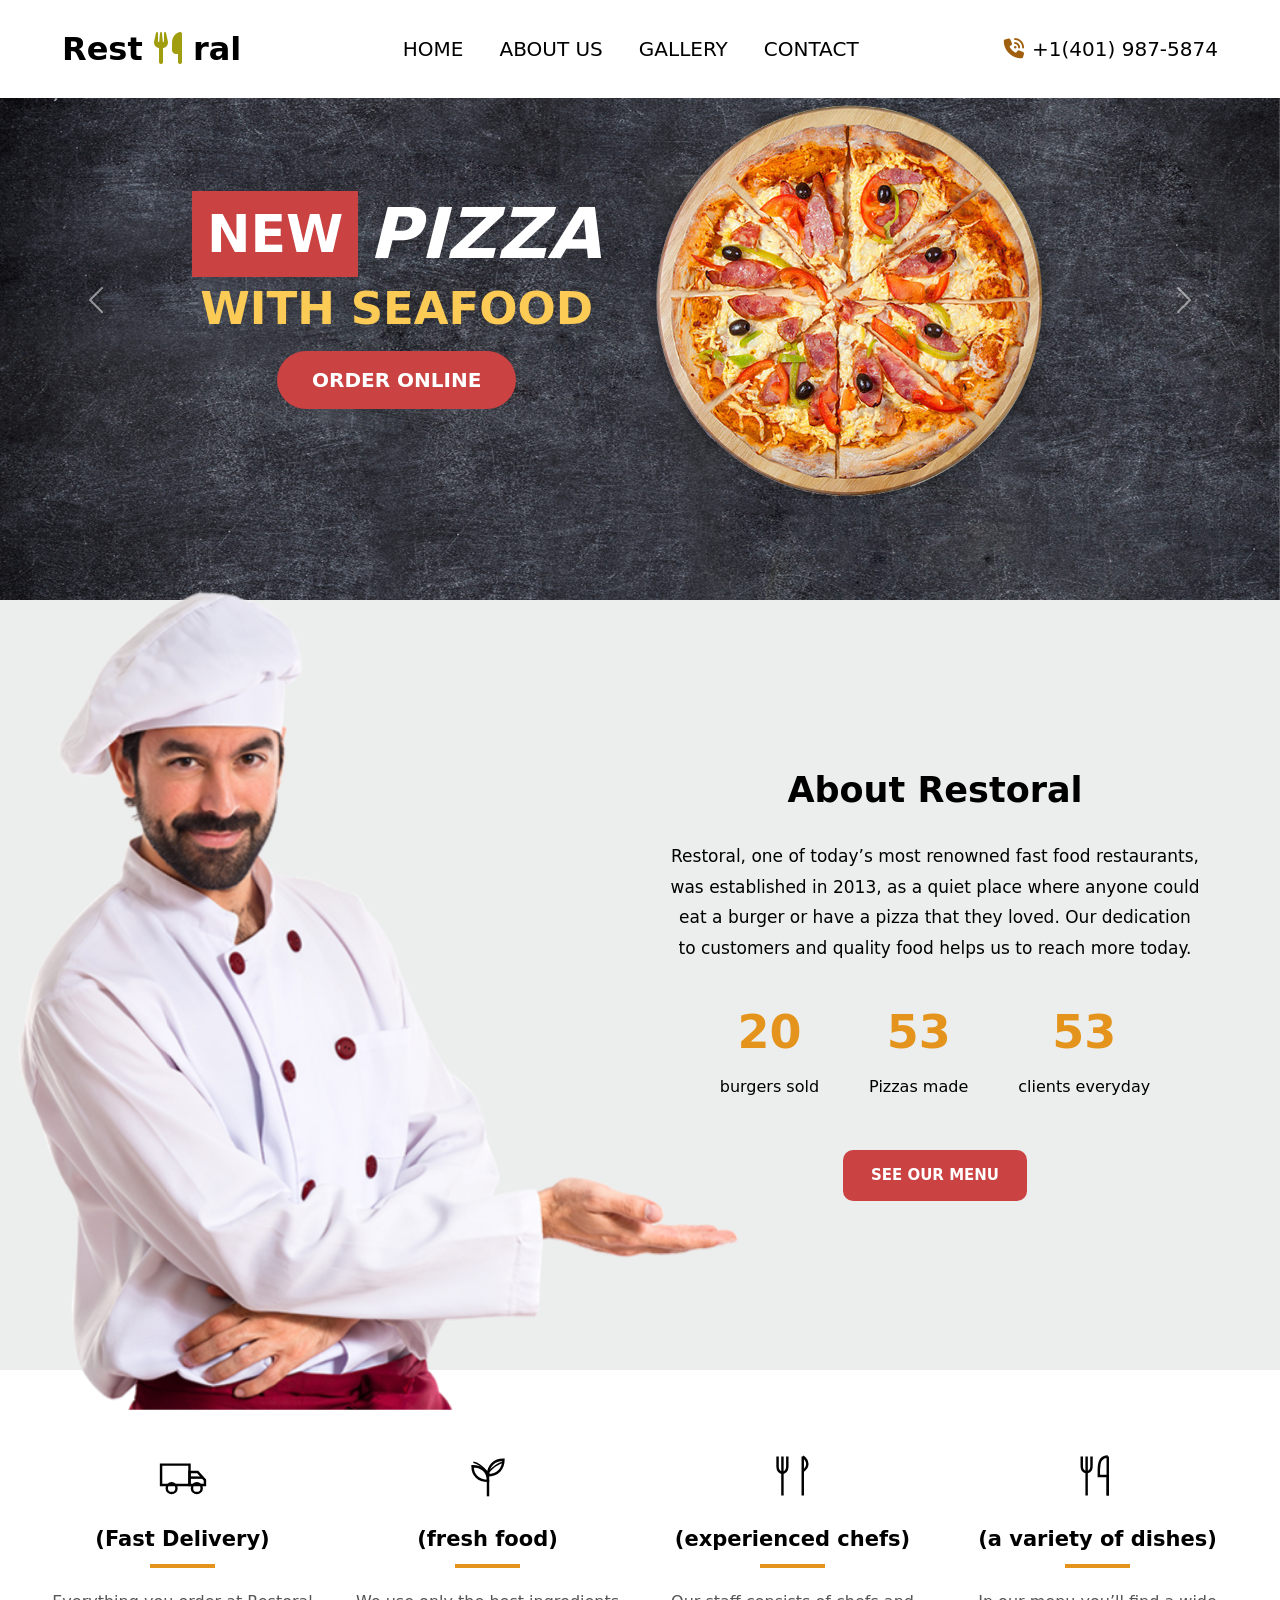
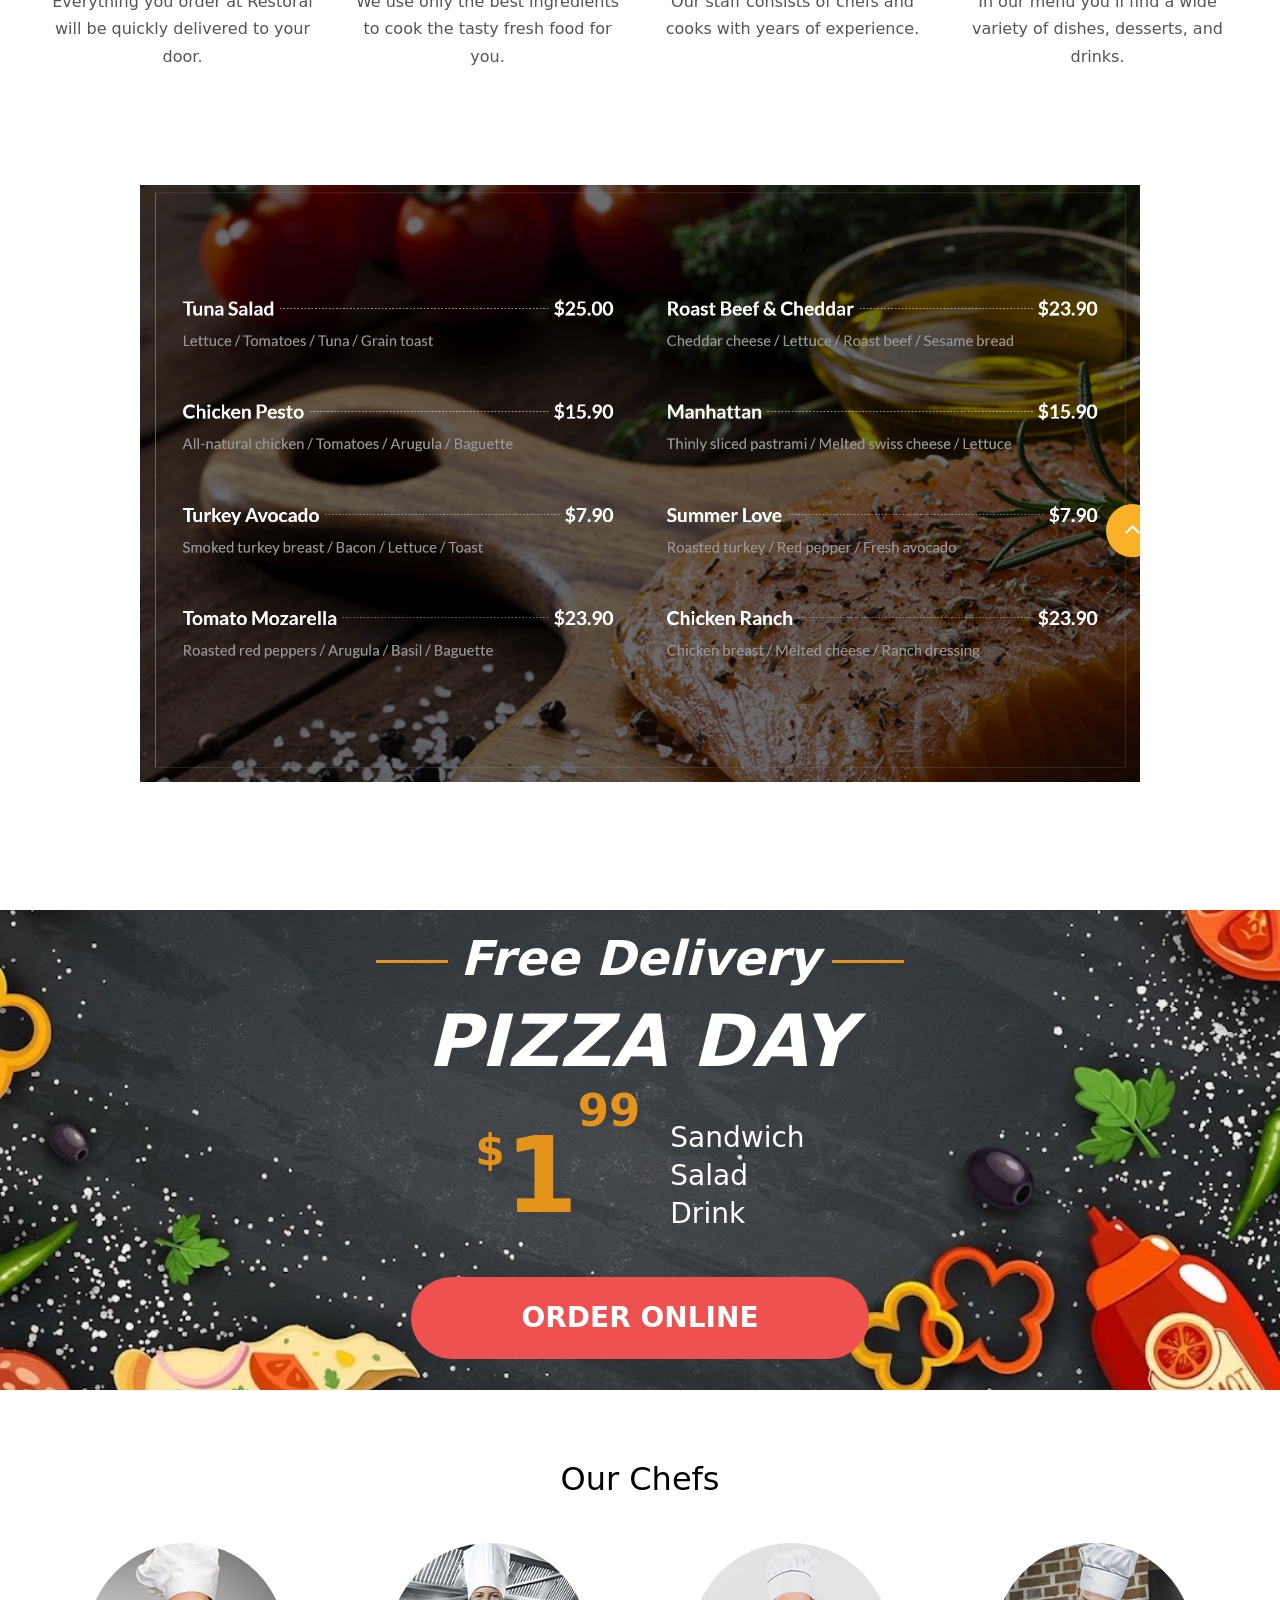
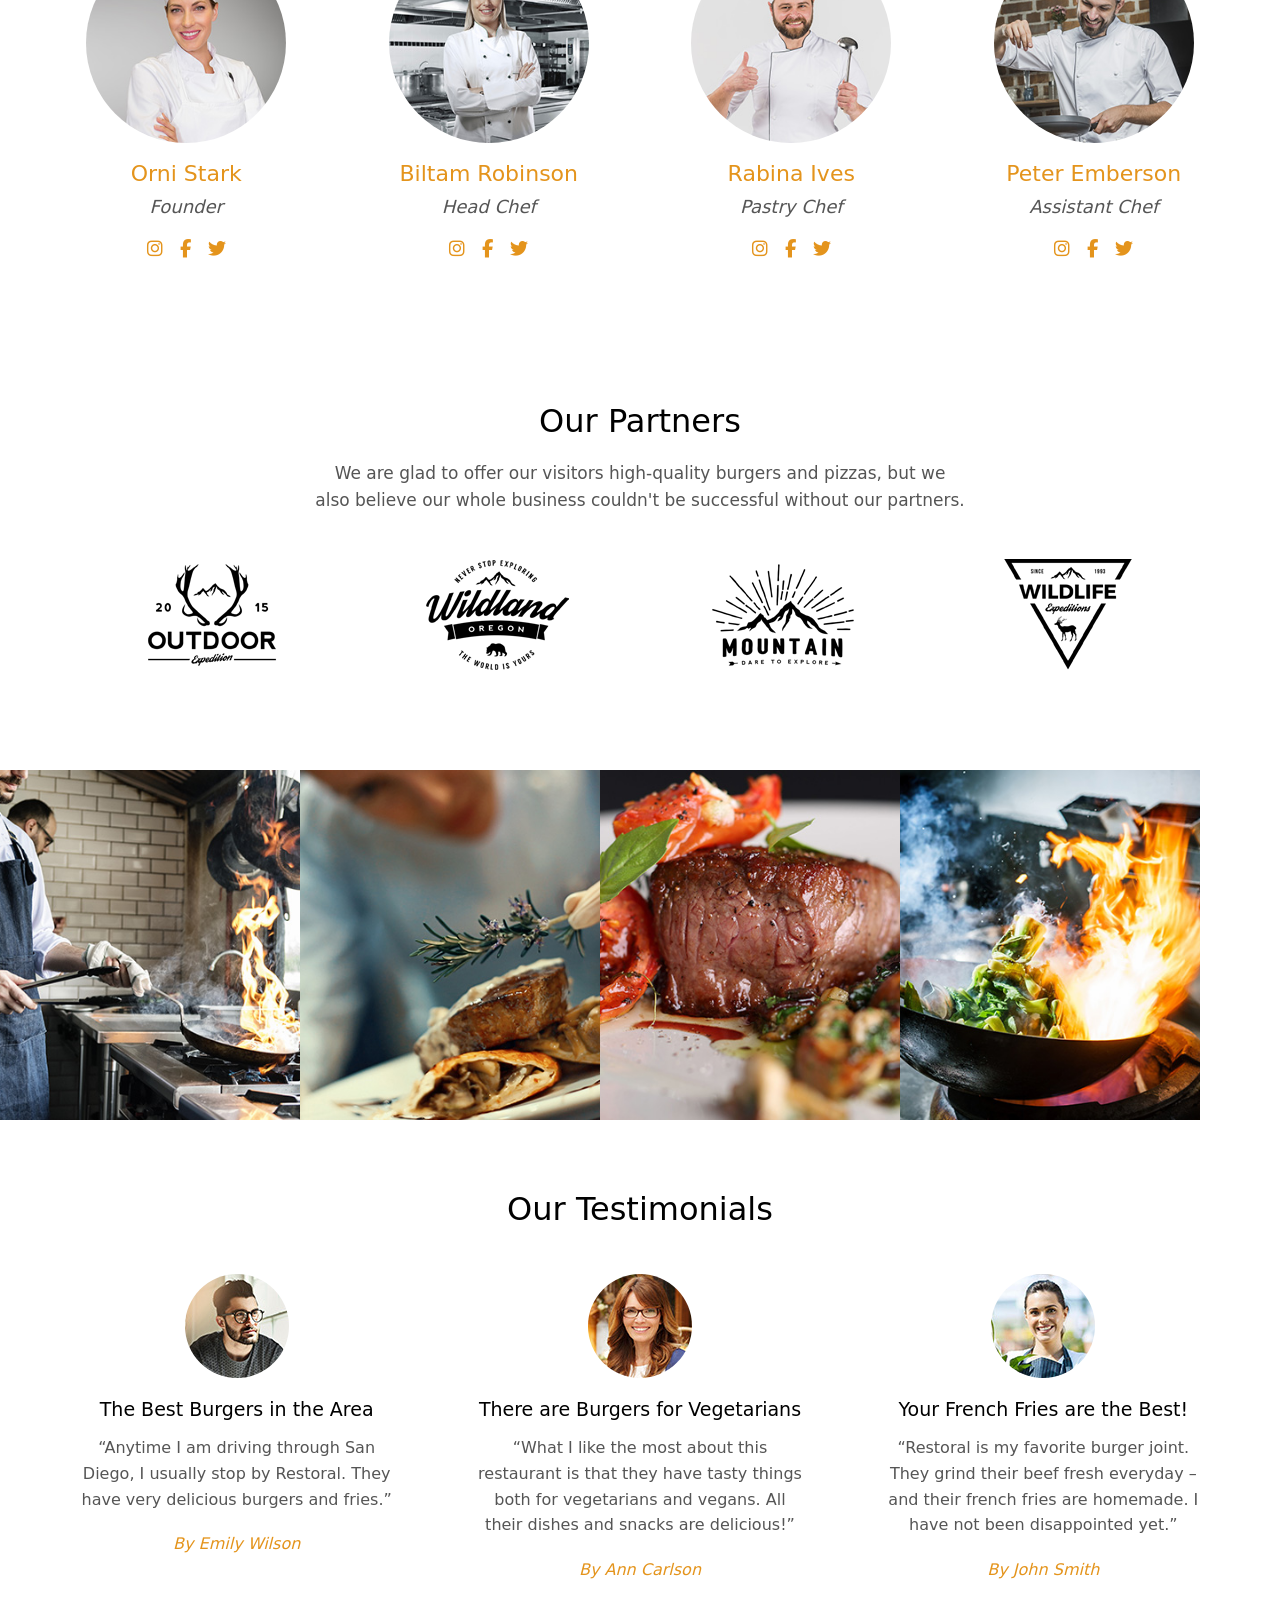
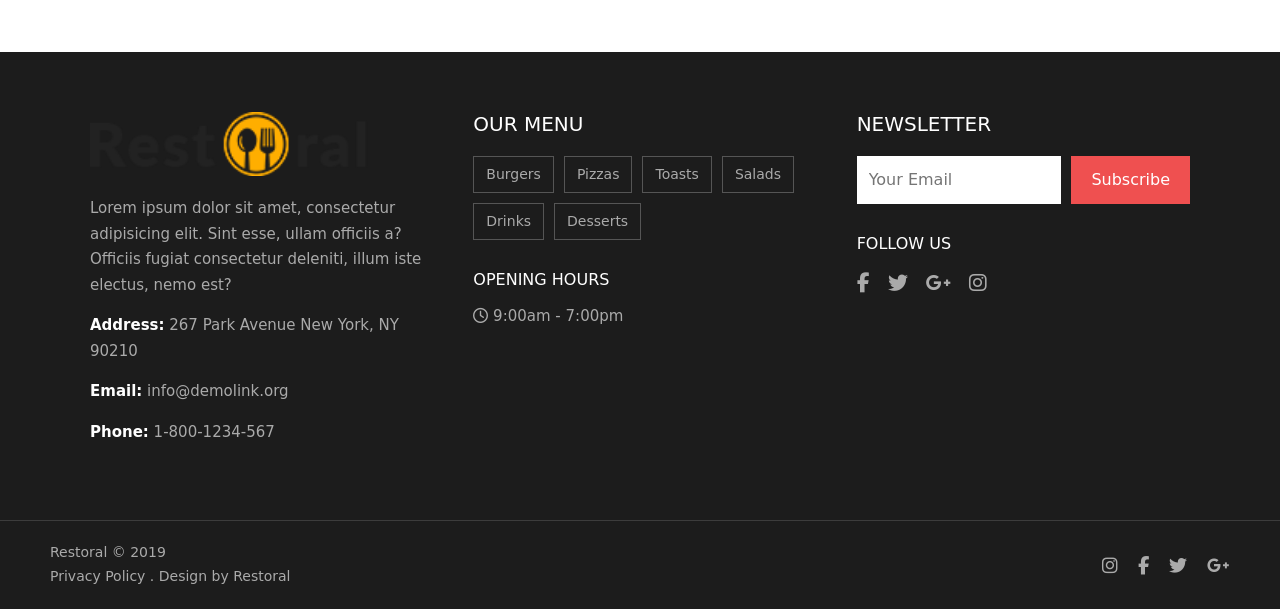
<file: index.html>
<!DOCTYPE html>
<html lang="en">

<head>
    <meta charset="UTF-8">
    <meta name="viewport" content="width=device-width, initial-scale=1.0">

    <title>Restoral</title>

    <!-- Bootstrap CSS -->
    <link href="https://cdn.jsdelivr.net/npm/bootstrap@5.3.3/dist/css/bootstrap.min.css" rel="stylesheet">

    <!-- Font Awesome -->
    <link rel="stylesheet"
        href="https://cdnjs.cloudflare.com/ajax/libs/font-awesome/6.7.2/css/all.min.css">

    <!-- My CSS -->
    <link rel="stylesheet" href="style.css">
</head>

<body id="top">

    <!-- Navbar -->
    <nav class="navbar navbar-expand-lg bg-white">

        <div class="container-fluid">

            <button class="navbar-toggler" type="button"
                data-bs-toggle="collapse"
                data-bs-target="#navbarContent"
                aria-controls="navbarContent"
                aria-expanded="false"
                aria-label="Toggle navigation">

                <span class="navbar-toggler-icon"></span>

            </button>

            <a class="navbar-brand" href="#">
                Rest <i id="utensils" class="fa-solid fa-utensils"></i> ral
            </a>

            <div class="collapse navbar-collapse" id="navbarContent">

                <div class="navbar-nav mx-auto">

                    <a class="nav-link" href="#">HOME</a>
                    <a class="nav-link" href="about.html">ABOUT US</a>
                    <a class="nav-link" href="#">GALLERY</a>
                    <a class="nav-link" href="#">CONTACT</a>

                </div>

                <div class="phone">
                    <i id="phoneicon" class="fa-solid fa-phone-volume"></i>
                    <span>+1(401) 987-5874</span>
                </div>

            </div>

        </div>

    </nav>


    <!-- Carousel -->

    <div id="carouselExampleControls" class="carousel slide" data-bs-ride="carousel">

        <div class="carousel-inner">


            <!-- Slide 1 -->
            <div class="carousel-item active">

                <img src="images/slideimg2.jpg"
                    class="d-block w-100 slide2"
                    alt="tasty food">

                <img src="images/pizzaimg.png"
                    class="pizza-img"
                    alt="pizza">

                <div class="pizza-content">

                    <div class="pizza-title">

                        <span>NEW</span>

                        <h1>PIZZA</h1>

                    </div>

                    <h3> WITH SEAFOOD</h3>

                    <button class="pizza-btn">ORDER ONLINE</button>

                </div>

            </div>


            <!-- Slide 2 - Hot Stuff -->
            <div class="carousel-item">

                <img src="images/slideimg3.jpg"
                    class="d-block w-100 slide3"
                    alt="pizza">

                <div class="hero-content">

                    <h4>HOT STUFF</h4>

                    <h1>MEXICAN</h1>

                    <h3>CHICKEN</h3>

                </div>

            </div>


            <!-- Slide 3 - Chef -->
            <div class="carousel-item">

                <img src="images/slideimg1.jpg"
                    class="d-block w-100 slide1"
                    alt="food">

                <div class="chef-content">

                    <h5>From Our Chef</h5>

                    <h2>MEET THE</h2>

                    <h1>LEGEND</h1>

                    <h4>JAPANI NOODLES</h4>

                </div>

            </div>


        </div>


        <!-- Previous Button -->

        <button class="carousel-control-prev"
            type="button"
            data-bs-target="#carouselExampleControls"
            data-bs-slide="prev">

            <span class="carousel-control-prev-icon"
                aria-hidden="true"></span>

            <span class="visually-hidden">Previous</span>

        </button>


        <!-- Next Button -->

        <button class="carousel-control-next"
            type="button"
            data-bs-target="#carouselExampleControls"
            data-bs-slide="next">

            <span class="carousel-control-next-icon"
                aria-hidden="true"></span>

            <span class="visually-hidden">Next</span>

        </button>

    </div>
    <!-- ----------------------------------------------------------------------------------- -->
 <!-- herosection complete -->

 <!-- About Section -->
<section class="about-section">

    <div class="about-image">
        <img src="images/chefimg.png" alt="Chef">
    </div>

    <div class="about-content">

        <h4>About Restoral</h4>

        <p>
            Restoral, one of today’s most renowned fast food restaurants,
            was established in 2013, as a quiet place where anyone could
            eat a burger or have a pizza that they loved. Our dedication
            to customers and quality food helps us to reach more today.
        </p>

        <div class="counter-container">

            <div class="counter-box">
                <span class="counter" data-target="20">0</span>
                <p>burgers sold</p>
            </div>

            <div class="counter-box">
                <span class="counter" data-target="100">0</span>
                <p>Pizzas made</p>
            </div>

            <div class="counter-box">
                <span class="counter" data-target="64">0</span>
                <p>clients everyday</p>
            </div>

        </div>

        <a href="#" class="menu-button">SEE OUR MENU</a>

    </div>

</section>

<!-- menu section -->

<section class="features-section">

    <div class="features-container">

        <div class="feature-box">

            <div class="feature-icon">
                <svg viewBox="0 0 64 64" aria-hidden="true">
                    <path d="M5 18h35v25H5z" fill="none" stroke="black" stroke-width="3"/>
                    <path d="M40 27h10l9 10v6H40z" fill="none" stroke="black" stroke-width="3"/>
                    <circle cx="18" cy="47" r="6" fill="none" stroke="black" stroke-width="3"/>
                    <circle cx="49" cy="47" r="6" fill="none" stroke="black" stroke-width="3"/>
                    <path d="M40 34h16" fill="none" stroke="black" stroke-width="3"/>
                </svg>
            </div>

            <h5>(Fast Delivery)</h5>

            <span class="yellow-line"></span>

            <p>
                Everything you order at Restoral will be quickly
                delivered to your door.
            </p>

        </div>


        <div class="feature-box">

            <div class="feature-icon">
                <svg viewBox="0 0 64 64" aria-hidden="true">
                    <path d="M32 57V28" fill="none" stroke="black" stroke-width="3"/>
                    <path d="M32 38C20 38 13 31 13 20c11 0 19 6 19 18z" fill="none" stroke="black" stroke-width="3"/>
                    <path d="M32 31c0-12 8-19 19-19 0 11-7 19-19 19z" fill="none" stroke="black" stroke-width="3"/>
                    <path d="M32 28C25 20 20 16 14 15" fill="none" stroke="black" stroke-width="2"/>
                    <path d="M32 28c6-7 11-11 18-13" fill="none" stroke="black" stroke-width="2"/>
                </svg>
            </div>

            <h5>(fresh food)</h5>

            <span class="yellow-line"></span>

            <p>
                We use only the best ingredients to cook the tasty
                fresh food for you.
            </p>

        </div>


        <div class="feature-box">

            <div class="feature-icon">
                <svg viewBox="0 0 64 64" aria-hidden="true">
                    <path d="M19 8v20" fill="none" stroke="black" stroke-width="3"/>
                    <path d="M13 8v13c0 4 3 7 6 7s6-3 6-7V8" fill="none" stroke="black" stroke-width="3"/>
                    <path d="M19 28v28" fill="none" stroke="black" stroke-width="3"/>
                    <path d="M44 8v48" fill="none" stroke="black" stroke-width="3"/>
                    <path d="M44 8c7 5 8 13 0 18" fill="none" stroke="black" stroke-width="3"/>
                </svg>
            </div>

            <h5>(experienced chefs)</h5>

            <span class="yellow-line"></span>

            <p>
                Our staff consists of chefs and cooks with years
                of experience.
            </p>

        </div>


        <div class="feature-box">

            <div class="feature-icon">
                <svg viewBox="0 0 64 64" aria-hidden="true">
                    <path d="M18 8v18" fill="none" stroke="black" stroke-width="3"/>
                    <path d="M12 8v12c0 4 2 7 6 7s6-3 6-7V8" fill="none" stroke="black" stroke-width="3"/>
                    <path d="M18 27v29" fill="none" stroke="black" stroke-width="3"/>
                    <path d="M44 8c-8 0-11 7-11 16v8h11v24" fill="none" stroke="black" stroke-width="3"/>
                    <path d="M44 8v48" fill="none" stroke="black" stroke-width="3"/>
                </svg>
            </div>

            <h5>(a variety of dishes)</h5>

            <span class="yellow-line"></span>

            <p>
                In our menu you’ll find a wide variety of dishes,
                desserts, and drinks.
            </p>

        </div>

    </div>


    <div class="feature-images">

        <img src="images/menuimg.png" alt="Menu">

        

    </div>

</section>

<!-- below menu  -->

<section class="pizza-day-section">

    <div class="pizza-day-content">

        <h4>Free Delivery</h4>

        <h2>PIZZA DAY</h2>

        <div class="pizza-price">

            <div class="price">
                <span>$</span>1<sup>99</sup>
            </div>

            <ul>
                <li>Sandwich</li>
                <li>Salad</li>
                <li>Drink</li>
            </ul>

        </div>

        <a href="#" class="order-btn">ORDER ONLINE</a>

    </div>

</section>

<!-- our chefs -->

<section class="chefs-section">

    <h4>Our Chefs</h4>

    <div class="chefs-container">

        <div class="chef">
            <img src="images/chef1.jpg" alt="Chef1">

            <h5>Orni Stark</h5>
            <p>Founder</p>

            <div class="social-icons">
                <a href="#"><i class="fa-brands fa-instagram"></i></a>
                <a href="#"><i class="fa-brands fa-facebook-f"></i></a>
                <a href="#"><i class="fa-brands fa-twitter"></i></a>
            </div>
        </div>


        <div class="chef">
            <img src="images/chef2.jpg" alt="Chef2">

            <h5>Biltam Robinson</h5>
            <p>Head Chef</p>

            <div class="social-icons">
                <a href="#"><i class="fa-brands fa-instagram"></i></a>
                <a href="#"><i class="fa-brands fa-facebook-f"></i></a>
                <a href="#"><i class="fa-brands fa-twitter"></i></a>
            </div>
        </div>


        <div class="chef">
            <img src="images/chef3.jpg" alt="Chef3">

            <h5>Rabina Ives</h5>
            <p>Pastry Chef</p>

            <div class="social-icons">
                <a href="#"><i class="fa-brands fa-instagram"></i></a>
                <a href="#"><i class="fa-brands fa-facebook-f"></i></a>
                <a href="#"><i class="fa-brands fa-twitter"></i></a>
            </div>
        </div>


        <div class="chef">
            <img src="images/chef4.jpg" alt="Chef4">

            <h5>Peter Emberson</h5>
            <p>Assistant Chef</p>

            <div class="social-icons">
                <a href="#"><i class="fa-brands fa-instagram"></i></a>
                <a href="#"><i class="fa-brands fa-facebook-f"></i></a>
                <a href="#"><i class="fa-brands fa-twitter"></i></a>
            </div>
        </div>

    </div>

</section>

<!-- our partners -->

<section class="partners-section">

    <div class="container">

        <h4>Our Partners</h4>

        <p>
            We are glad to offer our visitors high-quality burgers and pizzas,
            but we also believe our whole business couldn't be successful
            without our partners.
        </p>

        <div class="row align-items-center">

            <div class="col-12 col-md-3 partner">
                <img src="images/brand1.png"Partner">
            </div>

            <div class="col-12 col-md-3 partner">
                <img src="images/brand2.png" alt="Partner">
            </div>

            <div class="col-12 col-md-3 partner">
                <img src="images/brand3.png" alt="Partner">
            </div>

            <div class="col-12 col-md-3 partner">
                <img src="images/brand4.png" alt="Partner">
            </div>

        </div>

    </div>

</section>
<!-- gallery -->

<section class="gallery-section">

    <div class="gallery-container">

        <div class="gallery-image">
            <img src="images/food1.jpg" alt="Food">
        </div>

        <div class="gallery-image">
            <img src="images/food2.jpg" alt="Food">
        </div>

        <div class="gallery-image">
            <img src="images/food3.jpg" alt="Food">
        </div>

        <div class="gallery-image">
            <img src="images/food4.jpg" alt="Food">
        </div>

    </div>

</section>
<!-- testimonials -->

<section class="testimonials-section">

    <h4>Our Testimonials</h4>

    <div class="testimonials-container">

        <div class="testimonial">
            <img src="images/test4.jpg" alt="Emily Wilson">

            <h6>The Best Burgers in the Area</h6>

            <p>
                “Anytime I am driving through San Diego, I usually stop by
                Restoral. They have very delicious burgers and fries.”
            </p>

            <cite>By Emily Wilson</cite>
        </div>


        <div class="testimonial">
            <img src="images/test2.jpg" alt="Ann Carlson">

            <h6>There are Burgers for Vegetarians</h6>

            <p>
                “What I like the most about this restaurant is that they have
                tasty things both for vegetarians and vegans. All their dishes
                and snacks are delicious!”
            </p>

            <cite>By Ann Carlson</cite>
        </div>


        <div class="testimonial">
            <img src="images/test1.jpg" alt="John Smith">

            <h6>Your French Fries are the Best!</h6>

            <p>
                “Restoral is my favorite burger joint. They grind their beef
                fresh everyday – and their french fries are homemade. I have
                not been disappointed yet.”
            </p>

            <cite>By John Smith</cite>
        </div>

    </div>

</section>
<!-- footer -->

<footer class="footer-section">

    <div class="footer-container">

        <!-- column 1 -->

        <div class="footer-column footer-about">

            <img src="images/logo00.png" alt="Restoral" class="footer-logo">

            <p>
                Lorem ipsum dolor sit amet, consectetur adipisicing elit.
                Sint esse, ullam officiis a? Officiis fugiat consectetur
                deleniti, illum iste electus, nemo est?
            </p>

            <p>
                <strong>Address:</strong>
                267 Park Avenue New York, NY 90210
            </p>

            <p>
                <strong>Email:</strong>
                info@demolink.org
            </p>

            <p>
                <strong>Phone:</strong>
                1-800-1234-567
            </p>

        </div>


        <!-- column 2 -->

        <div class="footer-column">

            <h4>OUR MENU</h4>

            <div class="menu-tags">

                <span>Burgers</span>
                <span>Pizzas</span>
                <span>Toasts</span>
                <span>Salads</span>
                <span>Drinks</span>
                <span>Desserts</span>

            </div>

            <h5>OPENING HOURS</h5>

            <p>
                <i class="fa-regular fa-clock"></i>
                9:00am - 7:00pm
            </p>

        </div>


        <!-- column 3 -->

        <div class="footer-column">

            <h4>NEWSLETTER</h4>

            <div class="newsletter">

                <input type="email" placeholder="Your Email">

                <button type="button">Subscribe</button>

            </div>

            <h5>FOLLOW US</h5>

            <div class="footer-social">

                <span><i class="fa-brands fa-facebook-f"></i></span>
                <span><i class="fa-brands fa-twitter"></i></span>
                <span><i class="fa-brands fa-google-plus-g"></i></span>
                <span><i class="fa-brands fa-instagram"></i></span>

            </div>

        </div>

    </div>


    <!-- bottom footer -->

    <div class="footer-bottom">

        <p>
            Restoral © 2019
            <br>
            Privacy Policy . Design by Restoral
        </p>

        <div class="bottom-social">

            <span><i class="fa-brands fa-instagram"></i></span>
            <span><i class="fa-brands fa-facebook-f"></i></span>
            <span><i class="fa-brands fa-twitter"></i></span>
            <span><i class="fa-brands fa-google-plus-g"></i></span>

        </div>

    </div>

</footer>

    <!-- Bootstrap JavaScript -->

    <script src="https://cdn.jsdelivr.net/npm/bootstrap@5.3.3/dist/js/bootstrap.bundle.min.js"></script>
<script>
    const counters = document.querySelectorAll(".counter");

    counters.forEach(counter => {

        const target = Number(counter.getAttribute("data-target"));
        let count = 0;

        const updateCounter = () => {

            if (count < target) {
                count++;
                counter.textContent = count;
                setTimeout(updateCounter, 40);
            } else {
                counter.textContent = target;
            }
        };

        updateCounter();
    });
</script>
</body>

</html>
</file>
<file: style.css>
* {
    margin: 0;
    padding: 0;
    box-sizing: border-box;
}

.navbar {
    padding: 20px 50px;
     position: fixed;
    top: 0;
    left: 0;
    width: 100%;
    z-index: 1000;
   
}

.navbar-brand {
    color: black;
    font-size: 32px;
    font-weight: bold;
}

#utensils {
    color: rgb(160, 157, 15);
}

.nav-link {
    color: black;
    font-size: 20px;
    margin: 0 10px;
}

.nav-link:hover {
    color: rgb(160, 95, 15);
}

.nav-link:active {
    color: rgb(160, 95, 15);
}

#phoneicon {
    color: rgb(160, 95, 15);
}

.phone {
    display: flex;
    align-items: center;
    gap: 8px;
    color: black;
    font-size: 20px;
}

.phone:hover {
    color: rgb(160, 95, 15);
}


/* =========================
   Mobile Navbar
   ========================= */

@media (max-width: 991px) {

    .navbar {
        padding: 15px 20px;
    }

    .navbar-toggler {
        margin-right: 10px;
    }

    .nav-link:hover {
        background-color: rgb(230, 210, 63);
    }

    .navbar-collapse {
        background-color: rgb(246, 245, 244);
        margin-top: 15px;
        padding: 15px;
    }

    .navbar-nav {
        text-align: left;
        margin-top: 0;
    }

    .nav-link {
        color: rgb(4, 4, 4);
        font-size: 20px;
        margin: 0;
        padding: 10px 0;
    }

    .phone {
        justify-content: flex-start;
        margin-top: 10px;
        color: white;
        font-size: 18px;
    }

    #phoneicon {
        color: white;
    }
}


/* =========================
   Carousel
   ========================= */

.slide1,
.slide2,
.slide3 {
    width: 100%;
    height: 600px;
    object-fit: cover;
}

.carousel-item {
    position: relative;
}


/* =========================
   Slide 1 - Pizza
   ========================= */

.pizza-img {
    position: absolute;
    width: 400px;
    left: calc(50% + 10px);
    top: 50%;
    transform: translateY(-50%);
    z-index: 5;
}

.pizza-content {
    position: absolute;
    top: 50%;
    left: 15%;
    transform: translateY(-50%);
    text-align: center;
    color: white;
    z-index: 10;
}

.pizza-title {
    display: flex;
    align-items: center;
    justify-content: center;
    gap: 10px;
}

.pizza-title span {
    display: inline-block;
    background-color: rgb(202, 66, 66);
    color: white;
    font-size: 52px;
    padding: 4px 15px;
    font-weight: 900;
}

.pizza-title h1 {
    font-size: 70px;
    font-weight: 900;
    font-style: italic;
    margin: 0;
}

.pizza-content h3 {
    color: #fccb56;
    font-size: 45px;
    font-weight: 900;
    margin: 5px 0 15px;
}

.pizza-btn {
    background-color: rgb(202, 66, 66);
    color: white;
    border: none;
    border-radius: 30px;
    padding: 14px 35px;
    font-size: 20px;
    font-weight: bold;
    cursor: pointer;
}

.pizza-btn:hover {
    background-color: #fccb56;
    color: black;
}


/* Pizza Animation */

.carousel-item.active .pizza-img {
    animation: pizzaFromLeft 1.5s ease 100ms both;
}

.carousel-item.active .pizza-title {
    animation: fadeInUpSmall 1s ease 0.5s both;
}

.carousel-item.active .pizza-content h3 {
    animation: fadeInUpSmall 1s ease 1s both;
}

.carousel-item.active .pizza-btn {
    animation: fadeInUpSmall 1s ease 1.5s both;
}

@keyframes pizzaFromLeft {

    from {
        opacity: 0;
        left: calc(50% + 10px);
        top: -40%;
        transform: rotate(-360deg) scale(0.5);
    }

    to {
        opacity: 1;
        left: calc(50% + 10px);
        top: 50%;
        transform: translateY(-50%) rotate(0deg) scale(1);
    }

}

/* =========================
   Slide 2 - Hot Stuff
   ========================= */

.hero-content {
    position: absolute;
    top: 50%;
    left: 10%;
    transform: translateY(-50%);
    text-align: center;
    color: white;
    z-index: 10;
}

.hero-content h4 {
    display: inline-block;
    background-color: rgb(202, 66, 66);
    color: white;
    font-style: italic;
    font-size: 45px;
    padding: 5px 12px;
    margin: 0 0 10px 0;
    font-weight: 900;
}

.hero-content h1 {
    font-size: 65px;
    font-weight: 900;
    margin: 0;
}

.hero-content h3 {
    color: #fccb56;
    font-size: 45px;
    font-weight: 900;
    margin: 0;
}


/* =========================
   Slide 2 - Chef
   ========================= */

.chef-content {
    position: absolute;
    top: 50%;
    left: 10%;
    transform: translateY(-50%);
    text-align: center;
    color: white;
    z-index: 10;
    font-family: Arial, Helvetica, sans-serif;
}

.chef-content h5 {
    display: flex;
    align-items: center;
    justify-content: center;
    gap: 15px;
    font-size: 20px;
    font-style: italic;
    font-weight: 750;
    margin: 0 0 15px;
    white-space: nowrap;
}

.chef-content h5::before,
.chef-content h5::after {
    content: "";
    width: 60px;
    height: 2px;
    background-color: white;
}

.chef-content h2 {
    font-size: 70px;
    font-weight: 1000;
    margin: 0;
}

.chef-content h1 {
    font-size: 70px;
    font-weight: 1000;
    margin: 0;
}

.chef-content h4 {
    color: rgb(226, 226, 35);
    font-size: 30px;
    font-weight: 1000;
    margin: 5px 0 0;
}


/* =========================
   Fade In Up Small Animation
   ========================= */

.carousel-item.active .hero-content h4 {
    animation: fadeInUpSmall 1s ease 0s both;
}

.carousel-item.active .hero-content h1 {
    animation: fadeInUpSmall 1s ease 0.8s both;
}

.carousel-item.active .hero-content h3 {
    animation: fadeInUpSmall 1s ease 1.6s both;
}


/* Chef Slide */

.carousel-item.active .chef-content h5 {
    animation: fadeInUpSmall 1s ease 0s both;
}

.carousel-item.active .chef-content h2 {
    animation: fadeInUpSmall 1s ease 0.8s both;
}

.carousel-item.active .chef-content h1 {
    animation: fadeInUpSmall 1s ease 1.6s both;
}

.carousel-item.active .chef-content h4 {
    animation: fadeInUpSmall 1s ease 2.4s both;
}


/* Animation */

@keyframes fadeInUpSmall {

    from {
        opacity: 0;
        transform: translateY(40px);
    }

    to {
        opacity: 1;
        transform: translateY(0);
    }

}


/* =========================
   Mobile
   ========================= */

@media (max-width: 991px) {

    /* First Slide Mobile */

    .pizza-img {
        display: none;
    }

    .pizza-content {
        left: 50%;
        transform: translate(-50%, -50%);
        width: 90%;
    }

    .pizza-title {
        gap: 6px;
    }

    .pizza-title span {
        font-size: 30px;
        padding: 3px 8px;
    }

    .pizza-title h1 {
        font-size: 45px;
    }

    .pizza-content h3 {
        font-size: 30px;
    }

    .pizza-btn {
        font-size: 17px;
        padding: 11px 28px;
    }


    /* First Slide Mobile */

    .hero-content {
        left: 5%;
        width: 90%;
    }

    .hero-content h4 {
        font-size: 30px;
        padding: 4px 10px;
    }

    .hero-content h1 {
        font-size: 45px;
    }

    .hero-content h3 {
        font-size: 30px;
        font-weight: 900;
    }


    /* Chef Mobile */

    .chef-content {
        left: 7%;
    }

    .chef-content h5 {
        font-size: 15px;
        gap: 10px;
    }

    .chef-content h5::before,
    .chef-content h5::after {
        width: 40px;
        height: 2px;
    }

    .chef-content h2 {
        font-size: 25px;
    }

    .chef-content h1 {
        font-size: 45px;
    }

    .chef-content h4 {
        font-size: 17px;
    }

}


/* =========================
   Small Phones
   ========================= */

@media (max-width: 576px) {

    .slide1,
    .slide2,
    .slide3 {
        height: 450px;
    }


    /* First Slide Small Phones */

    .pizza-img {
        display: none;
    }

    .pizza-content {
        left: 50%;
        transform: translate(-50%, -50%);
        width: 95%;
    }

    .pizza-title {
        gap: 4px;
    }

    .pizza-title span {
        font-size: 24px;
        padding: 3px 7px;
    }

    .pizza-title h1 {
        font-size: 36px;
    }

    .pizza-content h3 {
        font-size: 24px;
    }

    .pizza-btn {
        font-size: 15px;
        padding: 10px 23px;
    }


    /* Chef Small Phones */

    .chef-content {
        left: 5%;
    }

    .chef-content h5 {
        font-size: 13px;
        gap: 7px;
    }

    .chef-content h5::before,
    .chef-content h5::after {
        width: 30px;
    }

    .chef-content h2 {
        font-size: 21px;
    }

    .chef-content h1 {
        font-size: 38px;
    }

    .chef-content h4 {
        font-size: 15px;
    }

}

/* herosection complete  */

/* About Section */
.about-section {
    height: 770px;
    background-color: #eceeed;
    display: flex;
    align-items: center;
    padding: 50px;
}

.about-image {
    width: 50%;
    text-align: center;
}

.about-image img {
    width: 100%;
    height: 500px;
    object-fit: cover;
    transform: scale(1.7);
}

.about-content {
    width: 50%;
    text-align: center;
    padding: 30px;
}

.about-content h4 {
    color: black;
    font-size: 35px;
    font-weight: bolder;
    margin-bottom: 30px;
}

.about-content > p {
    color: black;
    text-align: center;
    line-height: 1.8;
    font-size: 17px;
    margin-bottom: 35px;
}

.counter-container {
    display: flex;
    justify-content: center;
    gap: 50px;
}

.counter-box {
    text-align: center;
}

.counter {
    color: rgb(228, 148, 28);
    font-size: 46px;
    font-weight: 900;
}

.counter-box p {
    color: black;
    margin-top: 8px;
}

.menu-button {
    display: inline-block;
    margin-top: 35px;
    padding: 14px 28px;
    background-color: rgb(202, 66, 66);
    color: white;
    text-decoration: none;
    border-radius: 10px;
    font-size: 15px;
    font-weight: bold;
}

.menu-button:hover {
    background-color: rgb(228, 148, 28);
}


/* Mobile */
@media (max-width: 768px) {

    .about-section {
        height: auto;
        min-height: 0;
        display: block;
        padding: 30px 15px 40px;
    }

    .about-image {
        display: none;
    }

    .about-content {
        width: 100%;
        padding: 15px 10px;
    }

    .about-content h4 {
        font-size: 27px;
        margin-bottom: 20px;
    }

    .about-content > p {
        font-size: 16px;
        line-height: 1.8;
        text-align: left;
        margin-bottom: 35px;
    }

    .counter-container {
        width: 100%;
        display: flex;
        flex-direction: column;
        align-items: center;
        gap: 20px;
    }

    .counter-box {
        text-align: center;
    }

    .counter {
        color: rgb(228, 148, 28);
        font-size: 38px;
        font-weight: 900;
    }

    .counter-box p {
        color: black;
        font-size: 14px;
        margin-top: 5px;
    }

    .menu-button {
        margin-top: 25px;
        padding: 15px 28px;
        border-radius: 8px;
        font-size: 15px;
    }
}

/* menu section  */

.features-section {
    background-color: white;
    padding: 80px 50px;
}

.features-container {
    display: flex;
    justify-content: space-between;
    gap: 40px;
}

.feature-box {
    width: 25%;
    text-align: center;
}

.feature-icon {
    width: auto;
    height: auto;
    margin: 0 auto 25px;
    display: flex;
    align-items: center;
    justify-content: center;
    background-color: transparent;
    border-radius: 0;
}

.feature-icon svg {
    width: 52px;
    height: 52px;
}

.feature-box h5 {
    color: black;
    font-size: 21px;
    font-weight: bold;
    margin-bottom: 12px;
}

.yellow-line {
    display: block;
    width: 65px;
    height: 4px;
    background-color: rgb(228, 148, 28);
    margin: 0 auto 20px;
}

.feature-box p {
    color: #555;
    font-size: 16px;
    line-height: 1.7;
    margin: 0;
}

.feature-images {
    display: flex;
    justify-content: center;
    align-items: center;
    gap: 40px;
    margin-top: 60px;
    overflow: hidden;
}

.feature-images img {
    width: 1000px;
    height: 700px;
    object-fit: contain;
    max-width: 100%;
}


/* Mobile */
@media (max-width: 768px) {

    .features-section {
        padding: 60px 25px;
    }

    .features-container {
        display: block;
    }

    .feature-box {
        width: 100%;
        margin-bottom: 45px;
    }

    .feature-icon {
        margin-bottom: 20px;
    }

    .feature-icon svg {
        width: 48px;
        height: 48px;
    }

    .feature-box h5 {
        font-size: 21px;
    }

    .feature-box p {
        font-size: 16px;
        max-width: 350px;
        margin: 0 auto;
    }

    .feature-images {
        display: flex;
        flex-direction: column;
        gap: 25px;
        margin-top: 20px;
    }

    .feature-images img {
        width: 90%;
        height: auto;
        max-width: 320px;
    }
}

/* below menuu */

.pizza-day-section {
    height: 480px;
    width: 100%;
    background-image: url("images/pizaaback.jpg");
    background-size: cover;
    background-position: center;
    display: flex;
    justify-content: center;
    align-items: center;
}

.pizza-day-content {
    text-align: center;
    margin-top: -10px;
}

.pizza-day-content h4 {
    color: white;
    font-size: 48px;
    font-style: italic;
    font-weight: bold;
    margin: 0 0 10px;
    position: relative;
}

.pizza-day-content h4::before,
.pizza-day-content h4::after {
    content: "";
    display: inline-block;
    width: 72px;
    height: 3px;
    background-color: rgb(228, 148, 28);
    vertical-align: middle;
    margin: 0 12px;
}

.pizza-day-content h2 {
    color: white;
    font-size: 72px;
    font-style: italic;
    font-weight: bold;
    margin: 0 0 35px;
}

.pizza-price {
    display: flex;
    justify-content: center;
    align-items: center;
    gap: 30px;
}

.price {
    color: rgb(228, 148, 28);
    font-size: 105px;
    font-weight: bold;
    line-height: 0.8;
}

.price span {
    font-size: 42px;
    vertical-align: top;
}

.price sup {
    font-size: 45px;
    vertical-align: top;
}

.pizza-price ul {
    margin: 0;
    padding: 0;
    list-style: none;
    text-align: left;
    color: white;
    font-size: 28px;
    line-height: 1.35;
}

.order-btn {
    display: inline-block;
    margin-top: 45px;
    padding: 20px 110px;
    background-color: rgb(239, 80, 80);
    color: white;
    text-decoration: none;
    font-size: 28px;
    font-weight: bold;
    border-radius: 50px;
}

.order-btn:hover {
    background-color: rgb(228, 148, 28);
}

/* our chefs */

.chefs-section {
    background-color: white;
    padding: 70px 50px;
    text-align: center;
}

.chefs-section h4 {
    font-size: 32px;
    margin-bottom: 45px;
    color: black;
}

.chefs-container {
    display: flex;
    justify-content: space-between;
    gap: 30px;
}

.chef {
    width: 25%;
}

.chef img {
    width: 100%;
    max-width: 200px;
    height: 200px;
    border-radius: 50%;
    object-fit: cover;
}

.chef h5 {
    font-size: 22px;
    margin-top: 18px;
    margin-bottom: 5px;
    color: rgb(228, 148, 28);
}

.chef p {
    font-size: 18px;
    font-style: italic;
    margin: 0 0 15px;
    color: #555;
}

.social-icons a {
    color: rgb(228, 148, 28);
    font-size: 18px;
    margin: 0 6px;
    text-decoration: none;
}



@media (max-width: 768px) {

    .chefs-container {
        flex-direction: column;
        align-items: center;
    }

    .chef {
        width: 100%;
        margin-bottom: 35px;
    }

}
@media (max-width: 768px) {

    /* pizza day */

    .pizza-day-section {
        height: auto;
        min-height: 480px;
        padding: 50px 20px;
    }

    .pizza-day-content {
        width: 100%;
    }

    .pizza-day-content h4 {
        font-size: 30px;
    }

    .pizza-day-content h4::before,
    .pizza-day-content h4::after {
        width: 35px;
        height: 2px;
        margin: 0 7px;
    }

    .pizza-day-content h2 {
        font-size: 48px;
        margin-bottom: 30px;
    }

    .pizza-price {
        gap: 20px;
    }

    .price {
        font-size: 70px;
    }

    .price span {
        font-size: 28px;
    }

    .price sup {
        font-size: 30px;
    }

    .pizza-price ul {
        font-size: 20px;
    }

    .order-btn {
        margin-top: 35px;
        padding: 15px 55px;
        font-size: 20px;
    }


    /* our chefs */

    .chefs-container {
        flex-direction: column;
        align-items: center;
    }

    .chef {
        width: 100%;
        margin-bottom: 35px;
    }

}

/* our partners */

.partners-section {
    background-color: white;
    padding: 70px 0;
    text-align: center;
}

.partners-section h4 {
    color: black;
    font-size: 32px;
    margin: 0 0 20px;
}

.partners-section p {
    max-width: 650px;
    margin: 0 auto 45px;
    color: #555;
    font-size: 17px;
    line-height: 1.6;
}

.partner {
    display: flex;
    justify-content: center;
    align-items: center;
    margin-bottom: 30px;
}

.partner img {
    width: auto;
    height: auto;
    max-width: 150px;
}


/* mobile */

@media (max-width: 768px) {

    .partner {
        margin-bottom: 40px;
    }

}
/* gallery */

.gallery-section {
    width: 100% !important;
    margin: 0 !important;
    padding: 0 !important;
    overflow: hidden;
}

.gallery-container {
    width: 100% !important;
    display: grid !important;
    grid-template-columns: repeat(4, 1fr) !important;
    gap: 0 !important;
    margin: 0 !important;
    padding: 0 !important;
}

.gallery-image {
    width: 100% !important;
    height: 350px !important;
    margin: 0 !important;
    padding: 0 !important;
    overflow: hidden;
}

.gallery-image img {
    width: 100% !important;
    height: 100% !important;
    max-width: 100% !important;
    min-width: 100% !important;
    margin: 0 !important;
    padding: 0 !important;
    display: block !important;
    object-fit: cover !important;
    transition: transform 0.5s ease;
}

.gallery-image:hover img {
    transform: translateY(-15px);
}


/* tablet */

@media (max-width: 991px) {

    .gallery-container {
        grid-template-columns: repeat(2, 1fr) !important;
    }

    .gallery-image {
        height: 300px !important;
    }
}


/* mobile */

@media (max-width: 576px) {

    .gallery-container {
        grid-template-columns: 1fr !important;
    }

    .gallery-image {
        height: 300px !important;
    }
}



/* testimonials */

.testimonials-section {
    background-color: white;
    padding: 70px 50px;
    text-align: center;
}

.testimonials-section h4 {
    color: black;
    font-size: 32px;
    margin: 0 0 45px;
}

.testimonials-container {
    display: flex;
    justify-content: space-between;
    gap: 30px;
    max-width: 1200px;
    margin: auto;
}

.testimonial {
    width: 33.33%;
    text-align: center;
}

.testimonial img {
    width: 104px;
    height: 104px;
    border-radius: 50%;
    object-fit: cover;
    margin-bottom: 20px;
}

.testimonial h6 {
    color: black;
    font-size: 19px;
    margin: 0 0 15px;
}

.testimonial p {
    color: #555;
    font-size: 16px;
    line-height: 1.6;
    margin: 0 auto 20px;
    max-width: 330px;
}

.testimonial cite {
    color: rgb(228, 148, 28);
    font-size: 16px;
    font-style: italic;
}


/* mobile */

@media (max-width: 768px) {

    .testimonials-section {
        padding: 60px 20px;
    }

    .testimonials-container {
        flex-direction: column;
        align-items: center;
    }

    .testimonial {
        width: 100%;
        max-width: 400px;
        margin-bottom: 45px;
    }

}
/* footer */

.footer-section {
    background-color: #1c1c1c;
    color: #aaa;
}

.footer-container {
    max-width: 1200px;
    margin: auto;
    padding: 60px 50px;
    display: flex;
    justify-content: space-between;
    gap: 50px;
}

.footer-column {
    width: 33.33%;
}

.footer-logo {
    width: 280px;
    max-width: 100%;
    height: auto;
    margin-bottom: 20px;
}

.footer-column p {
    font-size: 15px;
    line-height: 1.7;
    margin-bottom: 15px;
}

.footer-column strong {
    color: white;
}

.footer-column h4 {
    color: white;
    font-size: 20px;
    margin: 0 0 20px;
}

.footer-column h5 {
    color: white;
    font-size: 16px;
    margin: 30px 0 15px;
}


/* menu */

.menu-tags {
    display: flex;
    flex-wrap: wrap;
    gap: 10px;
}

.menu-tags span {
    border: 1px solid #555;
    padding: 7px 12px;
    font-size: 14px;
}


/* newsletter */

.newsletter {
    display: flex;
    gap: 10px;
}

.newsletter input {
    width: 100%;
    padding: 12px;
    border: none;
    outline: none;
}

.newsletter button {
    padding: 12px 20px;
    border: none;
    background-color: rgb(239, 80, 80);
    color: white;
    cursor: pointer;
}

.newsletter button:hover {
    background-color: rgb(228, 148, 28);
}


/* social icons */

.footer-social {
    display: flex;
    gap: 18px;
}

.footer-social span {
    color: #aaa;
    font-size: 20px;
}


/* bottom */

.footer-bottom {
    border-top: 1px solid #3c3c3c;
    padding: 20px 50px;
    display: flex;
    justify-content: space-between;
    align-items: center;
}

.footer-bottom p {
    margin: 0;
    font-size: 14px;
    line-height: 1.7;
}

.bottom-social {
    display: flex;
    gap: 20px;
}

.bottom-social span {
    color: #aaa;
    font-size: 18px;
}


/* mobile */

@media (max-width: 768px) {

    .footer-container {
        flex-direction: column;
        padding: 50px 25px;
    }

    .footer-column {
        width: 100%;
    }

    .newsletter {
        flex-direction: column;
    }

    .newsletter button {
        width: 100%;
    }

    .footer-bottom {
        flex-direction: column;
        text-align: center;
        gap: 20px;
        padding: 25px;
    }

}

/* About us page  */

.about-banner {
    height: 385px;
    width: 100%;
    background-image: linear-gradient(rgba(0, 0, 0, 0.55), rgba(0, 0, 0, 0.55)),
        url("images/about-bg.jpg");
    background-size: cover;
    background-position: center;
    display: flex;
    justify-content: center;
    align-items: center;
}

.about-banner-content {
    text-align: center;
}

.about-banner h3 {
    color: white;
    padding-top: 90px;
    font-size: 60px;
    margin-bottom: 15px;
    font-weight: 900;
    
}

.about-breadcrumb {
    display: flex;
    justify-content: center;
    align-items: center;
    gap: 10px;
    font-size: 20px;
}

.about-breadcrumb a {
    color: #f7c948;
    text-decoration: none;
}

.about-breadcrumb a:hover {
    color: white;
}

.about-breadcrumb span {
    color: white;
}


/* Mobile */
@media (max-width: 991px) {

    .about-banner {
        height: 165px;
    }

    .about-banner h3 {
        font-size: 28px;
    }

    .about-breadcrumb {
        font-size: 15px;
    }

}

/* our story */


.story-section {
    background-color: white;
    padding: 80px 50px 100px;
    text-align: center;
}

.story-section > h4 {
    font-size: 30px;
    margin-bottom: 60px;
    color: black;
}

.story-container {
    width: 900px;
    max-width: 100%;
    margin: auto;
}

.story-item {
    position: relative;
    margin-bottom: 70px;
}

.story-year {
    width: 80px;
    height: 80px;
    border-radius: 50%;
    background-color: #f4c542;
    color: black;
    display: flex;
    justify-content: center;
    align-items: center;
    margin: 0 auto 30px;
    font-size: 20px;
    font-weight: bold;
}

.story-content {
    display: flex;
    align-items: center;
    gap: 40px;
}

.story-text,
.story-image {
    width: 50%;
}

.story-text h5 {
    font-size: 24px;
    color: black;
    margin-bottom: 15px;
}

.story-text p {
    color: #777;
    line-height: 1.7;
    margin: 0;
}

.story-image img {
    width: 100%;
    max-width: 420px;
    height: auto;
}

@media (max-width: 767px) {

    .story-section {
        padding: 60px 20px;
    }

    .story-section > h4 {
        margin-bottom: 40px;
    }

    .story-content {
        flex-direction: column;
        gap: 25px;
    }

    .story-text,
    .story-image {
        width: 100%;
    }

    .story-text {
        order: 1;
    }

    .story-image {
        order: 2;
    }

    .story-year {
        width: 70px;
        height: 70px;
        margin-bottom: 25px;
    }

    .story-item {
        margin-bottom: 55px;
    }

}



/* Gallery Section */

.gallery-section {
    background-color: white;
    padding: 80px 50px;
}

.gallery-container {
    display: grid;
    grid-template-columns: repeat(3, 1fr);
    gap: 25px;
    max-width: 1200px;
    margin: auto;
}

.gallery-item {
    position: relative;
    overflow: hidden;
}

.gallery-item::after {
    content: "";
    position: absolute;
    left: 0;
    top: 0;
    width: 100%;
    height: 100%;
    background: linear-gradient(
        rgba(0, 0, 0, 0),
        rgba(0, 0, 0, 0.65)
    );
    opacity: 0;
    transition: 0.3s;
}

.gallery-item:hover::after {
    opacity: 1;
}

.gallery-item img {
    width: 100%;
    height: 260px;
    object-fit: cover;
    display: block;
}
@media (max-width: 767px) {

    .gallery-section {
        padding: 60px 20px;
    }

    .gallery-container {
        grid-template-columns: 1fr;
        gap: 20px;
    }

    .gallery-item img {
        height: auto;
    }

}

/* Contact Section */

.contact-section {
    background-color: white;
    padding: 90px 50px;
}

.contact-container {
    max-width: 1100px;
    margin: auto;
    display: flex;
    gap: 70px;
}

.contact-form {
    width: 66%;
}

.contact-form h4 {
    text-align: center;
    font-size: 30px;
    color: black;
    margin-bottom: 20px;
}

.contact-form > p {
    text-align: center;
    color: #777;
    line-height: 1.7;
    margin-bottom: 35px;
}

.form-row {
    display: flex;
    gap: 20px;
}

.form-group {
    width: 100%;
    margin-bottom: 20px;
}

.form-group label {
    display: block;
    color: black;
    margin-bottom: 8px;
    text-transform: uppercase;
    font-size: 14px;
}

.form-group input,
.form-group textarea {
    width: 100%;
    border: 1px solid #ddd;
    padding: 13px 15px;
    font-size: 14px;
    outline: none;
}

.form-group input:focus,
.form-group textarea:focus {
    border-color: #ddd;
    outline: none;
    box-shadow: none;
}

.form-group textarea {
    height: 130px;
    resize: none;
}

.form-group button {
    width: 100%;
    height: 48px;
    border: none;
    background-color: rgb(198, 62, 42);
    color: white;
    font-weight: bold;
    cursor: pointer;
    margin-top: 25px;
}

.form-group button:hover {
    background-color: #f4c542;
    color: black;
}


/* Contact Information */

.contact-info-section {
    width: 34%;
}

.contact-info-box {
    margin-bottom: 35px;
}

.contact-info-box h5 {
    color: black;
    font-size: 17px;
    margin-bottom: 12px;
}

.contact-line {
    width: 40px;
    height: 2px;
    background-color: #f4c542;
    margin-bottom: 20px;
}

.contact-social {
    display: flex;
    gap: 15px;
}

.contact-social span {
    color: #777;
    font-size: 18px;
}

.contact-social span:hover {
    color: #f4c542;
}

.contact-info-box p {
    color: #777;
    line-height: 1.7;
    margin: 0;
}

.contact-info-box p i {
    color: #f4c542;
    margin-right: 10px;
}


/* Map */

.map-section {
    width: 100%;
}

.map-container {
    width: 100%;
    height: 450px;
}

.map-container iframe {
    width: 100%;
    height: 100%;
    border: 0;
}


/* Mobile */

@media (max-width: 767px) {

    .contact-section {
        padding: 60px 20px;
    }

    .contact-container {
        flex-direction: column;
        gap: 50px;
    }

    .contact-form,
    .contact-info-section {
        width: 100%;
    }

    .form-row {
        flex-direction: column;
        gap: 0;
    }

    .contact-form h4 {
        font-size: 26px;
    }

    .map-container {
        height: 350px;
    }

}
</file>
